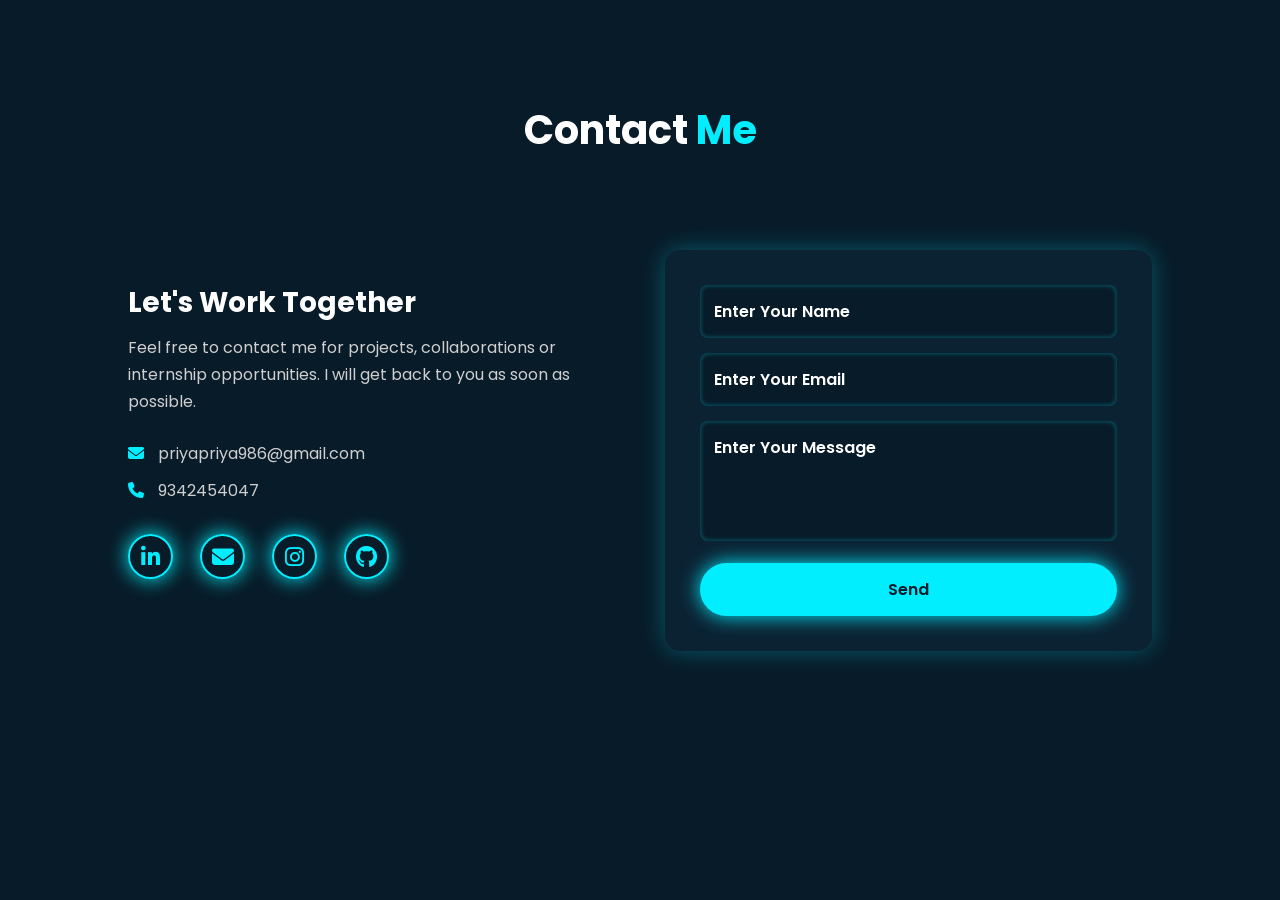
<file: contact.html>
<!DOCTYPE html>
<html lang="en">
<head>
<meta charset="UTF-8">
<title>Contact</title>
<link rel="stylesheet" href="style.css">
</head>
<body>

<!DOCTYPE html>
<html lang="en">
<head>
<meta charset="UTF-8">
<meta name="viewport" content="width=device-width, initial-scale=1.0">
<title>About Me</title>

<link rel="stylesheet" href="style.css">
<link rel="stylesheet" href="https://cdnjs.cloudflare.com/ajax/libs/font-awesome/6.5.0/css/all.min.css">

</head>
<body>

<section class="contact-section">

  <h2 class="section-title">Contact <span>Me</span></h2>

  <div class="contact-container">

    <!-- LEFT SIDE -->
    <div class="contact-left">
      <h3>Let's Work Together</h3>
      <p>Feel free to contact me for projects, collaborations or internship opportunities. I will get back to you as soon as possible.</p>

      <div class="contact-info">
        <p><i class="fa-solid fa-envelope"></i> priyapriya986@gmail.com</p>
        <p><i class="fa-solid fa-phone"></i> 9342454047</p>
      </div>

      <div class="social-icons">
    <a href="" class="icon linkedin"><i class="fa-brands fa-linkedin-in"></i></a>
    <a href="priyqpriya986@gmail.com" class="icon email"><i class="fa-solid fa-envelope"></i></a>
    <a href="https://www.instagram.com/classy._priyu?igsh=aW83aWt6c2Jrb3h3" class="icon insta"><i class="fa-brands fa-instagram"></i></a>
    <a href="https://github.com/Priyadharshini-270" class="icon github"><i class="fa-brands fa-github"></i></a>
  </div>
    </div>

    <!-- RIGHT SIDE -->
    <div class="contact-right">
      <form>
        <input type="text" placeholder="Enter Your Name">
        <input type="email" placeholder="Enter Your Email">
        <textarea placeholder="Enter Your Message"></textarea>
        <button type="submit">Send</button>
      </form>
    </div>

  </div>

</section>

</body>
</html>
</body>
</html>
</file>
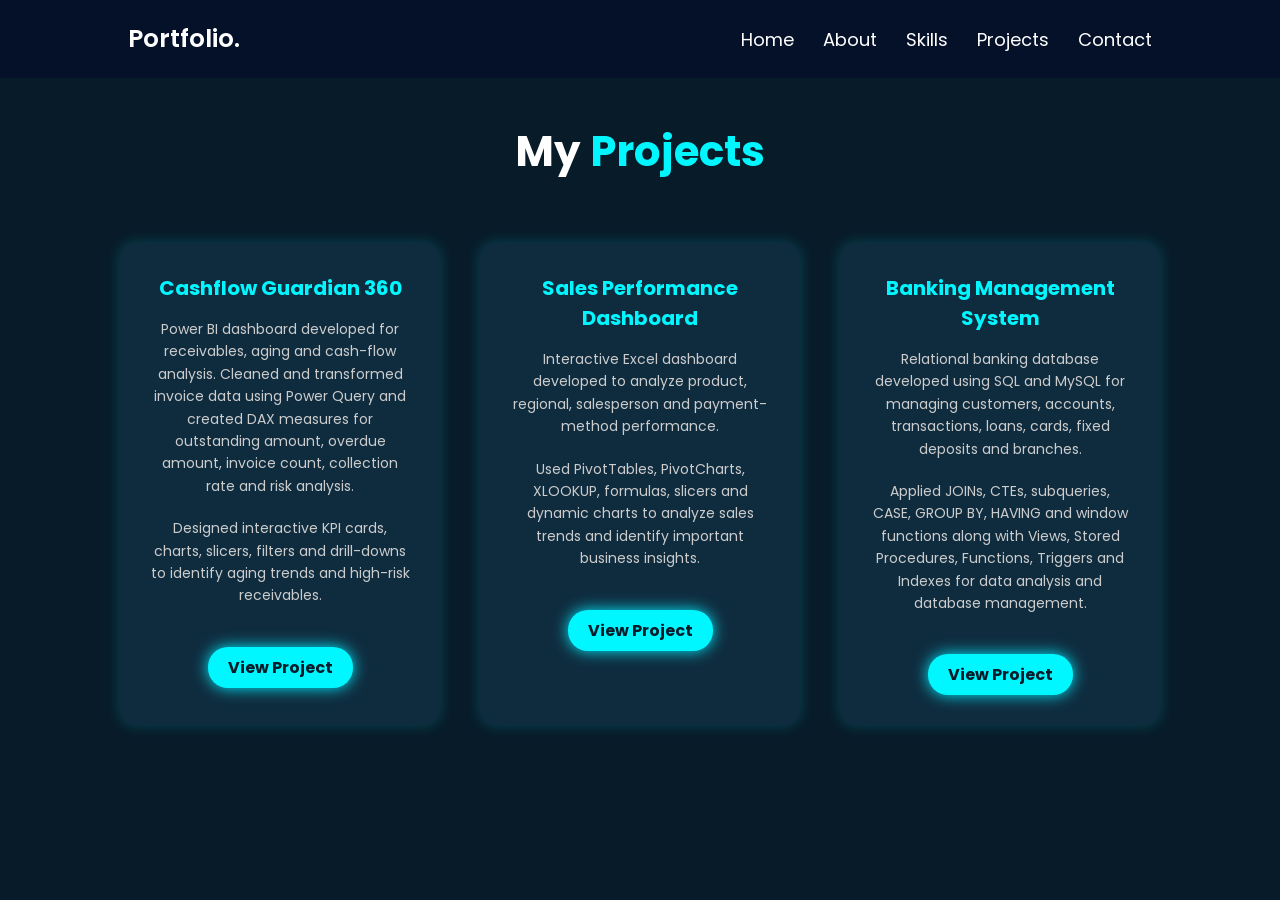
<file: projects.html>
<!DOCTYPE html>
<html lang="en">
<head>
<meta charset="UTF-8">
<title>My Projects</title>
<link rel="stylesheet" href="style.css">
</head>

<body>

<header>
  <h2 class="logo">Portfolio.</h2>

  <nav>
    <a href="index.html">Home</a>
    <a href="about.html">About</a>
    <a href="skills.html">Skills</a>
    <a href="projects.html" class="active">Projects</a>
    <a href="contact.html">Contact</a>
  </nav>
</header>


<section class="projects">

<h1 class="title">My <span>Projects</span></h1>


<div class="project-container">


<!-- PROJECT 1 -->
<div class="project-card">

<h3>Cashflow Guardian 360</h3>

<p>
Power BI dashboard developed for receivables, aging and cash-flow analysis.
Cleaned and transformed invoice data using Power Query and created DAX
measures for outstanding amount, overdue amount, invoice count, collection
rate and risk analysis.
</p>

<p>
Designed interactive KPI cards, charts, slicers, filters and drill-downs
to identify aging trends and high-risk receivables.
</p>

<a href="#" class="btn">View Project</a>

</div>



<!-- PROJECT 2 -->
<div class="project-card">

<h3>Sales Performance Dashboard</h3>

<p>
Interactive Excel dashboard developed to analyze product, regional,
salesperson and payment-method performance.
</p>

<p>
Used PivotTables, PivotCharts, XLOOKUP, formulas, slicers and dynamic
charts to analyze sales trends and identify important business insights.
</p>

<a href="#" class="btn">View Project</a>

</div>



<!-- PROJECT 3 -->
<div class="project-card">

<h3>Banking Management System</h3>

<p>
Relational banking database developed using SQL and MySQL for managing
customers, accounts, transactions, loans, cards, fixed deposits and branches.
</p>

<p>
Applied JOINs, CTEs, subqueries, CASE, GROUP BY, HAVING and window functions
along with Views, Stored Procedures, Functions, Triggers and Indexes for
data analysis and database management.
</p>

<a href="#" class="btn">View Project</a>

</div>


</div>

</section>

</body>
</html>
</file>
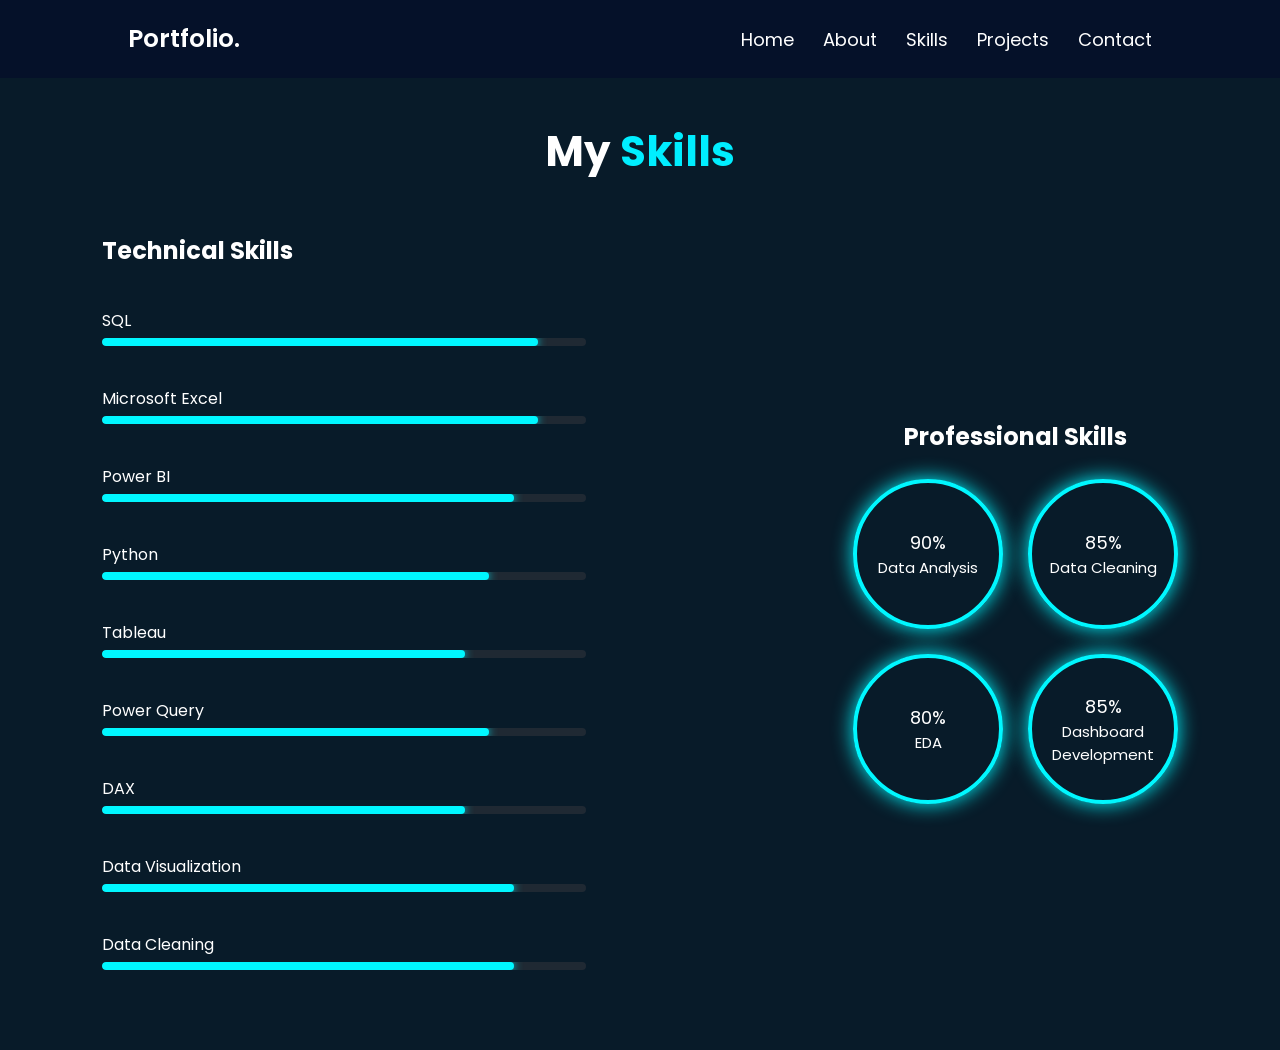
<file: skills.html>
<!DOCTYPE html>
<html lang="en">
<head>
<meta charset="UTF-8">
<title>My Skills</title>
<link rel="stylesheet" href="style.css">
</head>

<body>

<header>
  <h2 class="logo">Portfolio.</h2>

  <nav>
    <a href="index.html">Home</a>
    <a href="about.html">About</a>
    <a href="skills.html" class="active">Skills</a>
    <a href="projects.html">Projects</a>
    <a href="contact.html">Contact</a>
  </nav>
</header>


<section class="skills">

<h1 class="title">My <span>Skills</span></h1>

<div class="skills-grid">


<!-- LEFT -->
<div class="tech">

<h2>Technical Skills</h2>


<div class="skill">
<p>SQL</p>
<div class="bar"><span style="width:90%"></span></div>
</div>


<div class="skill">
<p>Microsoft Excel</p>
<div class="bar"><span style="width:90%"></span></div>
</div>


<div class="skill">
<p>Power BI</p>
<div class="bar"><span style="width:85%"></span></div>
</div>


<div class="skill">
<p>Python</p>
<div class="bar"><span style="width:80%"></span></div>
</div>


<div class="skill">
<p>Tableau</p>
<div class="bar"><span style="width:75%"></span></div>
</div>


<div class="skill">
<p>Power Query</p>
<div class="bar"><span style="width:80%"></span></div>
</div>


<div class="skill">
<p>DAX</p>
<div class="bar"><span style="width:75%"></span></div>
</div>


<div class="skill">
<p>Data Visualization</p>
<div class="bar"><span style="width:85%"></span></div>
</div>


<div class="skill">
<p>Data Cleaning</p>
<div class="bar"><span style="width:85%"></span></div>
</div>


</div>


<!-- CENTER -->
<div class="center-img">

</div>


<!-- RIGHT -->
<div class="pro-box">

<h2>Professional Skills</h2>

<div class="pro">

<div class="circle order1">
90%<br>
<small>Data Analysis</small>
</div>

<div class="circle order2">
85%<br>
<small>Data Cleaning</small>
</div>

<div class="circle order3">
80%<br>
<small>EDA</small>
</div>

<div class="circle order4">
85%<br>
<small>Dashboard Development</small>
</div>

</div>

</div>

</div>

</section>

</body>
</html>
</file>
<file: style.css>
/* ===== Google Font ===== */
@import url('https://fonts.googleapis.com/css2?family=Poppins:wght@300;400;500;600;700&display=swap');

*{
    margin:0;
    padding:0;
    box-sizing:border-box;
    font-family:'Poppins',sans-serif;
    scroll-behavior:smooth;
}

body{
    background:#081b29;
    color:#fff;
}

/* ===== Header ===== */
header{
    position:fixed;
    width:100%;
    top:0;
    left:0;
    padding:20px 10%;
    background:#051129;
    display:flex;
    justify-content:space-between;
    align-items:center;
    z-index:100;
}

.logo{
    font-size:25px;
    font-weight:600;
}

nav a{
    font-size:18px;
    color:#fff;
    text-decoration:none;
    margin-left:25px;
    transition:.3s;
}

nav a:hover{
    color:#0ef;
    text-shadow:0 0 10px #0ef;
}

/* ===== Sections Common ===== */
section{
    padding:120px 10% 80px;
    min-height:100vh;
}

/* ===== Hero Section ===== */
.hero{
    display:flex;
    justify-content:space-between;
    align-items:center;
    flex-wrap:wrap;
}

.hero-text h1{
    font-size:55px;
    font-weight:700;
}

.hero-text h2 span{
    color:#0ef;
}

.hero-text p{
    margin-top:15px;
    line-height:1.6;
}

.btn{
    display:inline-block;
    margin-top:20px;
    padding:12px 28px;
    background:#0ef;
    color:#081b29;
    border-radius:40px;
    text-decoration:none;
    font-weight:600;
    box-shadow:0 0 15px #0ef;
    transition:.3s;
}

.btn:hover{
    box-shadow:0 0 25px #0ef,0 0 50px #0ef;
}

/* ===== Glow Profile Image ===== */
.hero-img{
    position:relative;
}

.glow-circle{
    width:300px;
    height:300px;
    border-radius:50%;
    padding:10px;
    background:linear-gradient(45deg,#0ef,#c800ff);
    animation:none;
}

.glow-circle img{
    width:100%;
    height:100%;
    border-radius:50%;
    object-fit:cover;
}

@keyframes rotate{
    0%{transform:rotate(0deg);}
    100%{transform:rotate(360deg);}
}

/* ===== About Section ===== */
.about h1 span{
    color:#0ef;
}

.about p{
    margin-top:20px;
    line-height:1.7;
    animation:fadeIn 2s ease;
}

/* ===== Skills Section ===== */
.skills h1 span{
    color:#0ef;
}

.skill{
    margin-top:40px;
}

.skill p{
    margin-bottom:5px;
}

.bar{
    width:100%;
    max-width:500px;
    height:10px;
    background:#1f2c38;
    border-radius:10px;
    margin-bottom:20px;
}

.bar span{
    display:block;
    height:100%;
    background:#0ef;
    border-radius:10px;
    box-shadow:0 0 10px #0ef;
    animation:fill 3s ease;
}

@keyframes fill{
    from{width:0;}
}

/* ===== Projects Section ===== */
.projects h1 span{
    color:#0ef;
}

.cards{
    margin-top:40px;
    display:flex;
    flex-wrap:wrap;
    gap:30px;
}

.card{
    flex:1 1 250px;
    padding:30px;
    background:#051129;
    border-radius:15px;
    transition:.3s;
    box-shadow:0 0 10px rgba(0,238,255,.3);
}

.card:hover{
    transform:translateY(-10px);
    box-shadow:0 0 20px #0ef,0 0 40px #0ef;
}

/* ===== Contact Section ===== */
.contact h1 span{
    color:#0ef;
}

form{
    margin-top:40px;
    max-width:600px;
}

form input,
form textarea{
    width:100%;
    padding:12px;
    margin-bottom:20px;
    background:#1f2c38;
    border:none;
    border-radius:8px;
    color:#fff;
    outline:none;
}

form input:focus,
form textarea:focus{
    box-shadow:0 0 10px #0ef;
}

form button{
    padding:12px 30px;
    background:#0ef;
    color:#081b29;
    border:none;
    border-radius:30px;
    font-weight:600;
    cursor:pointer;
    box-shadow:0 0 15px #0ef;
    transition:.3s;
}

form button:hover{
    box-shadow:0 0 30px #0ef;
}

/* ===== Scroll Fade Animation ===== */
@keyframes fadeIn{
    from{
        opacity:0;
        transform:translateY(40px);
    }
    to{
        opacity:1;
        transform:translateY(0);
    }
}

/* ===== Responsive ===== */
@media(max-width:992px){
    .hero{
        flex-direction:column;
        text-align:center;
    }

    .glow-circle{
        margin-top:30px;
        width:250px;
        height:250px;
    }

    header{
        padding:20px 5%;
    }

    section{
        padding:120px 5%;
    }
}

@media(max-width:600px){
    nav{
        display:none;
    }

    .hero-text h1{
        font-size:35px;
    }
}
/* SOCIAL ICONS */

.social-icons{
  margin-top:25px;
  display:flex;
  gap:15px;
}

.icon{
  width:50px;
  height:50px;
  border-radius:50%;
  display:flex;
  align-items:center;
  justify-content:center;
  color:#00f7ff;
  border:2px solid #00f7ff;
  font-size:22px;
  text-decoration:none;
  box-shadow:0 0 20px #00f7ff;
  transition:0.4s;
  animation:floatIcon 3s ease-in-out infinite;
}

/* Floating Animation */
@keyframes floatIcon{
  0%{transform:translateY(0);}
  50%{transform:translateY(-8px);}
  100%{transform:translateY(0);}
}

/* Hover Effect */
.icon:hover{
  background:#00f7ff;
  color:black;
  transform:scale(1.2);
  box-shadow:0 0 40px #00f7ff;
}

/* Individual Colors */

.linkedin{
  border-color:#00f7ff;
  box-shadow:0 0 20px #00f7ff;
}

.insta{
  border-color:#00f7ff;
  box-shadow:0 0 20px #00f7f;
  box-shadow:0 0 20px ;
}

.email{
  border-color:#00f7ff;
}
.glow-circle{
  width:300px;
  height:300px;
  border-radius:50%;
  display:flex;
  align-items:center;
  justify-content:center;
  background:linear-gradient(45deg,#081b29,#0a1f44);
  box-shadow:0 0 30px #081b29;
}
.glow-circle{
  width:300px;
  height:300px;
  border-radius:50%;
  display:flex;
  align-items:center;
  justify-content:center;
  background:linear-gradient(45deg,#081b29,#0a1f44);
  box-shadow:0 0 40px #0a1f44;
}

.glow-circle img{
  width:260px;
  height:260px;
  border-radius:50%;
  object-fit:cover;
  border:4px solid #0a1f44;
}
/* ABOUT SECTION LAYOUT */

.about{
  min-height:100vh;
  padding:120px 10%;
  display:flex;
  align-items:center;
  justify-content:space-between;
  gap:50px;
}

/* TEXT */

.about-text h2{
  font-size:40px;
  margin-bottom:10px;
}

.about-text h2 span{
  color:#00f7ff;
}

.about-text h3{
  color:#00f7ff;
  margin-bottom:15px;
}

.about-text p{
  line-height:1.7;
  margin-bottom:15px;
  max-width:500px;
}

/* IMAGE GLOW */

.about-img .glow-circle{
  width:300px;
  height:300px;
  border-radius:50%;
  display:flex;
  align-items:center;
  justify-content:center;
  background:linear-gradient(45deg,#081b29,#0a1f44);
  box-shadow:0 0 40px #0a1f44;
  animation:pulseGlow 3s infinite;
}

.about{
  min-height:100vh;
  padding:120px 10%;
  display:flex;
  align-items:center;
  justify-content:center;
  gap:50px;   /* reduced gap */
}
.about-text{
  max-width:450px;
}

/* ===== CENTER IMAGE ===== */

.center-img{
display:flex;
justify-content:center;
align-items:center;
}

.glow{
width:220px;
height:220px;
border-radius:50%;
padding:5px;
background:linear-gradient(45deg,#00f7ff,#0066ff);
animation:spin 8s linear infinite;
}

.glow img{
width:100%;
height:100%;
border-radius:50%;
object-fit:cover;
background:#081b29;
}

@keyframes spin{
100%{transform:rotate(360deg);}
}

/* ========================= */
/*        SKILLS SECTION     */
/* ========================= */

.skills{
min-height:100vh;
padding:120px 8% 60px;
background:#081b29;
color:#fff;
}

.title{
text-align:center;
font-size:42px;
margin-bottom:50px;
}

.title span{
color:#00f7ff;
}

/* MAIN GRID */

.skills-grid{
display:grid;
grid-template-columns:45% 10% 45%;
gap:40px;
align-items:center;
}

/* ========================= */
/* TECHNICAL SKILLS (LEFT) */
/* ========================= */

.tech h2{
margin-bottom:20px;
}

.skill{
margin-bottom:10px;   /* reduced gap */
}

.skill p{
margin-bottom:5px;
}

.bar{
width:100%;
height:8px;
background:#1f2933;
border-radius:10px;
overflow:hidden;
}

.bar span{
display:block;
height:100%;
background:#00f7ff;
animation:load 2s forwards;
}

/* ========================= */
/* CENTER IMAGE */
/* ========================= */

.center-img{
display:flex;
justify-content:center;
align-items:center;
}

.glow{
width:230px;
height:230px;
border-radius:50%;
padding:6px;
background:linear-gradient(45deg,#00f7ff,#0066ff);
animation:spin 8s linear infinite;
}

.glow img{
width:100%;
height:100%;
border-radius:50%;
object-fit:cover;
background:#081b29;
}

/* ========================= */
/* PROFESSIONAL SKILLS (RIGHT) */
/* ========================= */

.pro-box{
display:flex;
flex-direction:column;
align-items:center;
justify-content:center;
}

.pro-box h2{
margin-bottom:25px;
}

.pro{
display:grid;
grid-template-columns:repeat(2,150px);
gap:25px;
}

/* CIRCLE */

.circle{
width:150px;
height:150px;
border-radius:50%;
display:flex;
flex-direction:column;
justify-content:center;
align-items:center;
text-align:center;
border:4px solid #00f7ff;
box-shadow:0 0 20px #00f7ff;
font-size:18px;
animation:pulse 2s infinite;
}

/* ========================= */
/* ANIMATIONS */
/* ========================= */

@keyframes load{
from{width:0;}
}

@keyframes spin{
from{transform:rotate(0deg);}
to{transform:rotate(360deg);}
}

@keyframes pulse{
0%{box-shadow:0 0 10px #00f7ff;}
50%{box-shadow:0 0 25px #00f7ff;}
100%{box-shadow:0 0 10px #00f7ff;}
}
/* ============================= */
/* PROJECTS SECTION ONLY */
/* ============================= */

.projects{
min-height:100vh;
padding:120px 8%;
background:#081b29;
color:#fff;
text-align:center;
}

.projects .title{
font-size:42px;
margin-bottom:60px;
}

.projects .title span{
color:#00f7ff;
}

/* PROJECT CONTAINER */

.project-container{
display:flex;
justify-content:center;
gap:40px;
flex-wrap:wrap;
}

/* PROJECT CARD */

.project-card{
width:320px;
padding:30px;
background:#0f2c3f;
border-radius:15px;
position:relative;
overflow:hidden;
transition:0.4s ease;
box-shadow:0 0 15px rgba(0,247,255,0.2);
}

/* Animated Glow Border */

.project-card::before{
content:"";
position:absolute;
inset:-2px;
background:linear-gradient(45deg,#00f7ff,#0066ff,#00f7ff);
z-index:-1;
border-radius:15px;
opacity:0;
transition:0.4s;
}

.project-card:hover::before{
opacity:1;
}

.project-card:hover{
transform:translateY(-10px);
box-shadow:0 0 25px #00f7ff;
}

/* TEXT STYLE */

.project-card h3{
margin-bottom:15px;
color:#00f7ff;
font-size:20px;
}

.project-card p{
font-size:14px;
margin-bottom:20px;
line-height:1.6;
color:#ccc;
}

/* BUTTON */

.project-card .btn{
display:inline-block;
padding:8px 20px;
background:#00f7ff;
color:#081b29;
border-radius:20px;
text-decoration:none;
font-weight:bold;
transition:0.3s;
}

.project-card .btn:hover{
background:#00c3ff;
box-shadow:0 0 15px #00f7ff;
}

/* RESPONSIVE */

@media(max-width:900px){
.project-container{
flex-direction:column;
align-items:center;
}
}
/* CONTACT SECTION */

.contact-section{
  min-height:100vh;
  background:#081b29;
  padding:100px 10%;
  color:#fff;
}

.section-title{
  text-align:center;
  font-size:40px;
  margin-bottom:50px;
}

.section-title span{
  color:#0ef;
}

/* LAYOUT */

.contact-container{
  display:grid;
  grid-template-columns:1fr 1fr;
  gap:50px;
  align-items:center;
}

/* LEFT SIDE */

.contact-left h3{
  font-size:28px;
  margin-bottom:10px;
}

.contact-left p{
  color:#cfcfcf;
  line-height:1.7;
}

.contact-info{
  margin-top:25px;
}

.contact-info p{
  margin:10px 0;
  font-size:16px;
}

.contact-info i{
  color:#0ef;
  margin-right:10px;
}

/* SOCIAL ICONS */

.social-icons{
  margin-top:30px;
}

.social-icons .icon{
  width:45px;
  height:45px;
  border:2px solid #0ef;
  border-radius:50%;
  display:inline-flex;
  justify-content:center;
  align-items:center;
  color:#0ef;
  margin-right:12px;
  transition:.3s;
}

.social-icons .icon:hover{
  background:#0ef;
  color:#081b29;
  box-shadow:0 0 15px #0ef;
}

/* RIGHT SIDE FORM */

.contact-right form{
  background:#0b2233;
  padding:35px;
  border-radius:15px;
  box-shadow:0 0 25px rgba(0,238,255,0.3);
  animation:slideIn 1s ease;
}

@keyframes slideIn{
  from{transform:translateX(50px); opacity:0;}
  to{transform:translateX(0); opacity:1;}
}

.contact-right input,
.contact-right textarea{
  width:100%;
  padding:14px;
  margin-bottom:15px;
  background:#081b29;
  border:none;
  outline:none;
  color:#fff;
  border-radius:8px;
  font-size:15px;
  box-shadow:inset 0 0 5px rgba(0,238,255,0.4);
}

.contact-right input:focus,
.contact-right textarea:focus{
  box-shadow:0 0 10px #0ef;
}

.contact-right textarea{
  resize:none;
  height:120px;
}

/* SEND BUTTON */

.contact-right button{
  width:100%;
  padding:14px;
  background:#0ef;
  border:none;
  border-radius:40px;
  color:#081b29;
  font-size:16px;
  font-weight:600;
  cursor:pointer;
  box-shadow:0 0 20px #0ef;
  transition:.3s;
}

.contact-right button:hover{
  box-shadow:0 0 30px #0ef,0 0 60px #0ef;
}

/* RESPONSIVE */

@media(max-width:900px){
  .contact-container{
    grid-template-columns:1fr;
  }
}
/* INPUT TYPED TEXT */
.contact-right input,
.contact-right textarea{
    color: #ffffff !important;
    font-weight: 600;
    font-size: 16px;
}

/* PLACEHOLDER TEXT (Enter Your Name etc) */
.contact-right input::placeholder,
.contact-right textarea::placeholder{
    color: #ffffff !important;
    font-weight: 600;
    opacity: 1 !important;
}
.typing {
  color: #00f7ff;
  font-weight: bold;
}
</file>
